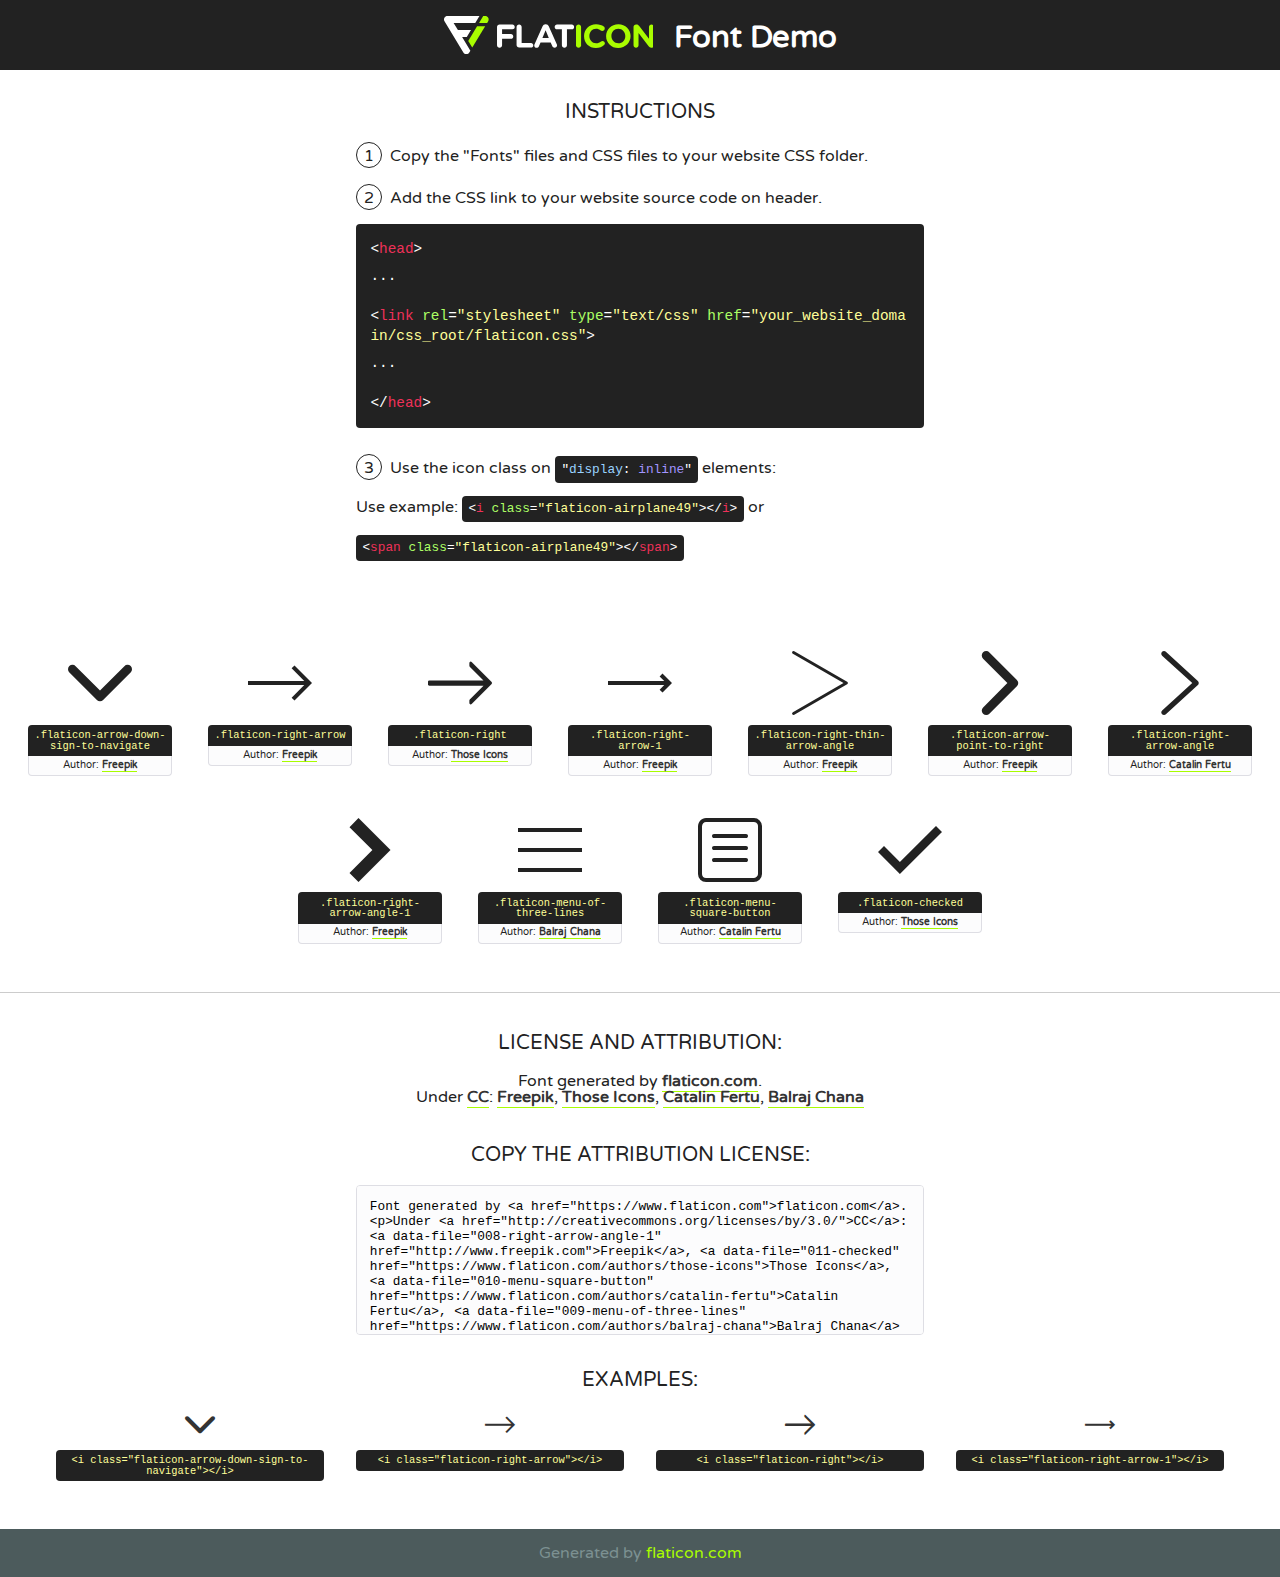
<file: fonts/icon/font/flaticon.html>
<!DOCTYPE html>
<!--
  Flaticon icon font: Flaticon
  Creation date: 15/10/2020 16:15
-->
<html>
<!DOCTYPE html>
<html>

<head>
    <title>Flaticon WebFont</title>
    <link href="http://fonts.googleapis.com/css?family=Varela+Round" rel="stylesheet" type="text/css" />
    <link rel="stylesheet" type="text/css" href="flaticon.css">
    <meta charset="UTF-8">
    <style>
    html, body, div, span, applet, object, iframe,
    h1, h2, h3, h4, h5, h6, p, blockquote, pre,
    a, abbr, acronym, address, big, cite, code,
    del, dfn, em, img, ins, kbd, q, s, samp,
    small, strike, strong, sub, sup, tt, var,
    b, u, i, center,
    dl, dt, dd, ol, ul, li,
    fieldset, form, label, legend,
    table, caption, tbody, tfoot, thead, tr, th, td,
    article, aside, canvas, details, embed, 
    figure, figcaption, footer, header, hgroup, 
    menu, nav, output, ruby, section, summary,
    time, mark, audio, video {
        margin: 0;
        padding: 0;
        border: 0;
        font-size: 100%;
        font: inherit;
        vertical-align: baseline;
    }
    /* HTML5 display-role reset for older browsers */
    article, aside, details, figcaption, figure, 
    footer, header, hgroup, menu, nav, section {
        display: block;
    }
    body {
        line-height: 1;
    }
    ol, ul {
        list-style: none;
    }
    blockquote, q {
        quotes: none;
    }
    blockquote:before, blockquote:after,
    q:before, q:after {
        content: '';
        content: none;
    }
    table {
        border-collapse: collapse;
        border-spacing: 0;
    }
    body {
        font-family: 'Varela Round', Helvetica, Arial, sans-serif;
        font-size: 16px;
        color: #222;
    }
    a {
        color: #333;
        border-bottom: 1px solid #a9fd00;
        font-weight: bold;
        text-decoration: none;
    }
    * {
        -moz-box-sizing: border-box;
        -webkit-box-sizing: border-box;
        box-sizing: border-box;
        margin: 0;
        padding: 0;
    }
    [class^="flaticon-"]:before, [class*=" flaticon-"]:before, [class^="flaticon-"]:after, [class*=" flaticon-"]:after {
        font-family: Flaticon;
        font-size: 30px;
        font-style: normal;
        margin-left: 20px;
        color: #333;
    }
    .wrapper {
        max-width: 600px;
        margin: auto;
        padding: 0 1em;
    }
    .title {
        font-size: 1.25em;
        text-align: center;
        margin-bottom: 1em;
        text-transform: uppercase;
    }
    header {
        text-align: center;
        background-color: #222;
        color: #fff;
        padding: 1em;
    }
    header .logo {
        width: 210px;
        height: 38px;
        display: inline-block;
        vertical-align: middle;
        margin-right: 1em;
        border: none;
    }
    header strong {
        font-size: 1.95em;
        font-weight: bold;
        vertical-align: middle;
        margin-top: 5px;
        display: inline-block;
    }
    .demo {
        margin: 2em auto;
        line-height: 1.25em;
    }
    .demo ul li {
        margin-bottom: 1em;
    }
    .demo ul li .num {
        color: #222;
        border-radius: 20px;
        display: inline-block;
        width: 26px;
        padding: 3px;
        height: 26px;
        text-align: center;
        margin-right: 0.5em;
        border: 1px solid #222;
    }
    .demo ul li code {
        background-color: #222;
        border-radius: 4px;
        padding: 0.25em 0.5em;
        display: inline-block;
        color: #fff;
        font-family: Consolas,Monaco,Lucida Console,Liberation Mono,DejaVu Sans Mono,Bitstream Vera Sans Mono,Courier New, monospace;
        font-weight: lighter;
        margin-top: 1em;
        font-size: 0.8em;
        word-break: break-all;
    }
    .demo ul li code.big {
        padding: 1em;
        font-size: 0.9em;
    }
    .demo ul li code .red {
        color: #EF3159;
    }
    .demo ul li code .green {
        color: #ACFF65;
    }
    .demo ul li code .yellow {
        color: #FFFF99;
    }
    .demo ul li code .blue {
        color: #99D3FF;
    }
    .demo ul li code .purple {
        color: #A295FF;
    }
    .demo ul li code .dots {
        margin-top: 0.5em;
        display: block;
    }
    #glyphs {
        border-bottom: 1px solid #ccc;
        padding: 2em 0;
        text-align: center;
    }
    .glyph {
        display: inline-block;
        width: 9em;
        margin: 1em;
        text-align: center;
        vertical-align: top;
        background: #FFF;
    }
    .glyph .glyph-icon {
        padding: 10px;
        display: block;
        font-family:"Flaticon";
        font-size: 64px;
        line-height: 1;
    }
    .glyph .glyph-icon:before {
        font-size: 64px;
        color: #222;
        margin-left: 0;
    }
    .class-name {
        font-size: 0.65em;
        background-color: #222;
        color: #fff;
        border-radius: 4px 4px 0 0;
        padding: 0.5em;
        color: #FFFF99;
        font-family: Consolas,Monaco,Lucida Console,Liberation Mono,DejaVu Sans Mono,Bitstream Vera Sans Mono,Courier New, monospace;
    }
    .author-name {
        font-size: 0.6em;
        background-color: #fcfcfd;
        border: 1px solid #DEDEE4;
        border-top: 0;
        border-radius: 0 0 4px 4px;
        padding: 0.5em;
    }
    .class-name:last-child {
        font-size: 10px;
        color:#888;
    }
    .class-name:last-child a {
        font-size: 10px;
        color:#555;
    }
    .class-name:last-child a:hover {
        color:#a9fd00;
    }
    .glyph > input {
        display: block;
        width: 100px;
        margin: 5px auto;
        text-align: center;
        font-size: 12px;
        cursor: text;
    }
    .glyph > input.icon-input {
        font-family:"Flaticon";
        font-size: 16px;
        margin-bottom: 10px;
    }
    .attribution .title {
        margin-top: 2em;
    }
    .attribution textarea {
        background-color: #fcfcfd;
        padding: 1em;
        border: none;
        box-shadow: none;
        border: 1px solid #DEDEE4;
        border-radius: 4px;
        resize: none;
        width: 100%;
        height: 150px;
        font-size: 0.8em;
        font-family: Consolas,Monaco,Lucida Console,Liberation Mono,DejaVu Sans Mono,Bitstream Vera Sans Mono,Courier New, monospace;
        -webkit-appearance: none;
    }
    .iconsuse {
        margin: 2em auto;
        text-align: center;
        max-width: 1200px;
    }
    .iconsuse:after {
        content: '';
        display: table;
        clear: both;
    }
    .iconsuse .image {
        float: left;
        width: 25%;
        padding: 0 1em;
    }
    .iconsuse .image p {
        margin-bottom: 1em;
    }
    .iconsuse .image span {
        display: block;
        font-size: 0.65em;
        background-color: #222;
        color: #fff;
        border-radius: 4px;
        padding: 0.5em;
        color: #FFFF99;
        margin-top: 1em;
        font-family: Consolas,Monaco,Lucida Console,Liberation Mono,DejaVu Sans Mono,Bitstream Vera Sans Mono,Courier New, monospace;
    }
    #footer {
        text-align: center;
        background-color: #4C5B5C;
        color: #7c9192;
        padding: 1em;
    }
    #footer a {
        border: none;
        color: #a9fd00;
        font-weight: normal;
    }
    @media (max-width: 960px) {
        .iconsuse .image {
            width: 50%;
        }
    }
    @media (max-width: 560px) {
        .iconsuse .image {
            width: 100%;
        }
    }
    </style>
</head>

<body class="characters-off">

    <header>
        <a href="https://www.flaticon.com" target="_blank" class="logo">
            <svg version="1.1" xmlns="http://www.w3.org/2000/svg" xmlns:xlink="http://www.w3.org/1999/xlink" xmlns:a="http://ns.adobe.com/AdobeSVGViewerExtensions/3.0/" viewBox="0 0 560.875 102.036" enable-background="new 0 0 560.875 102.036" xml:space="preserve">
                <defs>
                </defs>
                <g>
                    <g class="letters">
                        <path fill="#ffffff" d="M141.596,29.675c0-3.777,2.985-6.767,6.764-6.767h34.438c3.426,0,6.15,2.728,6.15,6.15
                        c0,3.43-2.724,6.149-6.15,6.149h-27.674v13.091h23.719c3.429,0,6.151,2.724,6.151,6.15c0,3.43-2.723,6.149-6.151,6.149h-23.719
                        v17.574c0,3.773-2.986,6.761-6.764,6.761c-3.779,0-6.764-2.989-6.764-6.761V29.675z"></path>
                        <path fill="#ffffff" d="M193.844,29.149c0-3.781,2.985-6.767,6.764-6.767c3.776,0,6.763,2.985,6.763,6.767v42.957h25.039
                        c3.426,0,6.149,2.726,6.149,6.153c0,3.425-2.723,6.15-6.149,6.15h-31.802c-3.779,0-6.764-2.986-6.764-6.768V29.149z"></path>
                        <path fill="#ffffff" d="M241.891,75.71l21.438-48.407c1.492-3.341,4.215-5.357,7.906-5.357h0.792
                        c3.686,0,6.323,2.017,7.815,5.357l21.439,48.407c0.436,0.967,0.701,1.845,0.701,2.723c0,3.602-2.809,6.501-6.414,6.501
                        c-3.161,0-5.269-1.845-6.499-4.655l-4.132-9.661h-27.059l-4.301,10.102c-1.144,2.631-3.426,4.214-6.237,4.214
                        c-3.517,0-6.24-2.81-6.24-6.325C241.1,77.64,241.451,76.677,241.891,75.71z M279.932,58.666l-8.521-20.297l-8.526,20.297H279.932
                        z"></path>
                        <path fill="#ffffff" d="M314.864,35.387H301.86c-3.429,0-6.239-2.813-6.239-6.238c0-3.429,2.811-6.24,6.239-6.24h39.533
                        c3.426,0,6.237,2.811,6.237,6.24c0,3.425-2.811,6.238-6.237,6.238h-13.001v42.785c0,3.773-2.99,6.761-6.764,6.761
                        c-3.779,0-6.764-2.989-6.764-6.761V35.387z"></path>
                        <path fill="#A9FD00" d="M352.615,29.149c0-3.781,2.985-6.767,6.767-6.767c3.774,0,6.761,2.985,6.761,6.767v49.024
                        c0,3.773-2.987,6.761-6.761,6.761c-3.781,0-6.767-2.989-6.767-6.761V29.149z"></path>
                        <path fill="#A9FD00" d="M374.132,53.836v-0.179c0-17.481,13.178-31.801,32.065-31.801c9.22,0,15.459,2.458,20.557,6.238
                        c1.402,1.054,2.637,2.985,2.637,5.357c0,3.692-2.985,6.59-6.681,6.59c-1.845,0-3.071-0.702-4.044-1.319
                        c-3.776-2.813-7.729-4.393-12.562-4.393c-10.364,0-17.831,8.611-17.831,19.154v0.173c0,10.542,7.291,19.329,17.831,19.329
                        c5.715,0,9.492-1.756,13.359-4.834c1.049-0.874,2.458-1.491,4.039-1.491c3.429,0,6.325,2.813,6.325,6.236
                        c0,2.106-1.056,3.78-2.282,4.834c-5.539,4.834-12.036,7.733-21.878,7.733C387.572,85.464,374.132,71.493,374.132,53.836z"></path>
                        <path fill="#A9FD00" d="M433.009,53.836v-0.179c0-17.481,13.79-31.801,32.766-31.801c18.981,0,32.592,14.143,32.592,31.628v0.173
                        c0,17.483-13.785,31.807-32.769,31.807C446.625,85.464,433.009,71.32,433.009,53.836z M484.224,53.836v-0.179
                        c0-10.539-7.725-19.326-18.626-19.326c-10.893,0-18.449,8.611-18.449,19.154v0.173c0,10.542,7.73,19.329,18.626,19.329
                        C476.676,72.986,484.224,64.378,484.224,53.836z"></path>
                        <path fill="#A9FD00" d="M506.233,29.321c0-3.774,2.99-6.763,6.767-6.763h1.401c3.252,0,5.183,1.583,7.029,3.953l26.093,34.265
                        V29.059c0-3.692,2.99-6.677,6.681-6.677c3.683,0,6.671,2.985,6.671,6.677v48.934c0,3.78-2.987,6.765-6.764,6.765h-0.436
                        c-3.257,0-5.188-1.581-7.034-3.953l-27.056-35.492v32.944c0,3.687-2.985,6.676-6.678,6.676c-3.683,0-6.673-2.989-6.673-6.676
                        V29.321z"></path>
                    </g>
                    <g class="insignia">
                        <path fill="#ffffff" d="M48.372,56.137h12.517l11.156-18.537H37.186L25.688,18.539h57.825L94.668,0H9.271
                        C5.925,0,2.842,1.801,1.198,4.716c-1.644,2.907-1.593,6.482,0.134,9.343l50.38,83.501c1.678,2.781,4.689,4.476,7.938,4.476
                        c3.246,0,6.257-1.695,7.935-4.476l2.898-4.804L48.372,56.137z"></path>
                        <g class="i">
                            <path fill="#A9FD00" d="M93.575,18.539h0.031v0.004l21.652,0.004l2.705-4.488c1.727-2.861,1.778-6.436,0.133-9.343
                            C116.454,1.801,113.371,0,110.026,0h-5.294L93.575,18.539z"></path>
                            <polygon fill="#A9FD00" points="88.291,27.356 64.725,66.486 75.519,84.404 109.942,27.356"></polygon>
                        </g>
                    </g>
                </g>
            </svg>
        </a>
        <strong>Font Demo</strong>
    </header>


    <section class="demo wrapper">

        <p class="title">Instructions</p>

        <ul>
            <li>
                <span class="num">1</span>Copy the "Fonts" files and CSS files to your website CSS folder.
            </li>
            <li>
                <span class="num">2</span>Add the CSS link to your website source code on header.
                <code class="big">
                    &lt;<span class="red">head</span>&gt;
                    <br/><span class="dots">...</span>
                    <br/>&lt;<span class="red">link</span> <span class="green">rel</span>=<span class="yellow">"stylesheet"</span> <span class="green">type</span>=<span class="yellow">"text/css"</span> <span class="green">href</span>=<span class="yellow">"your_website_domain/css_root/flaticon.css"</span>&gt;
                    <br/><span class="dots">...</span>
                    <br/>&lt;/<span class="red">head</span>&gt;
                </code>
            </li>

            <li>
                <p>
                    <span class="num">3</span>Use the icon class on <code>"<span class="blue">display</span>:<span class="purple"> inline</span>"</code> elements:
                    <br />
                    Use example: <code>&lt;<span class="red">i</span> <span class="green">class</span>=<span class="yellow">&quot;flaticon-airplane49&quot;</span>&gt;&lt;/<span class="red">i</span>&gt;</code> or <code>&lt;<span class="red">span</span> <span class="green">class</span>=<span class="yellow">&quot;flaticon-airplane49&quot;</span>&gt;&lt;/<span class="red">span</span>&gt;</code>
            </li>
        </ul>

    </section>




   <section id="glyphs">          
    
      
        <div class="glyph"><div class="glyph-icon flaticon-arrow-down-sign-to-navigate"></div>
            <div class="class-name">.flaticon-arrow-down-sign-to-navigate</div>
            <div class="author-name">Author: <a data-file="001-arrow-down-sign-to-navigate" href="http://www.freepik.com">Freepik</a> </div> 
        </div>        
        
        <div class="glyph"><div class="glyph-icon flaticon-right-arrow"></div>
            <div class="class-name">.flaticon-right-arrow</div>
            <div class="author-name">Author: <a data-file="002-right-arrow" href="http://www.freepik.com">Freepik</a> </div> 
        </div>        
        
        <div class="glyph"><div class="glyph-icon flaticon-right"></div>
            <div class="class-name">.flaticon-right</div>
            <div class="author-name">Author: <a data-file="003-right" href="https://www.flaticon.com/authors/those-icons">Those Icons</a> </div> 
        </div>        
        
        <div class="glyph"><div class="glyph-icon flaticon-right-arrow-1"></div>
            <div class="class-name">.flaticon-right-arrow-1</div>
            <div class="author-name">Author: <a data-file="004-right-arrow-1" href="http://www.freepik.com">Freepik</a> </div> 
        </div>        
        
        <div class="glyph"><div class="glyph-icon flaticon-right-thin-arrow-angle"></div>
            <div class="class-name">.flaticon-right-thin-arrow-angle</div>
            <div class="author-name">Author: <a data-file="005-right-thin-arrow-angle" href="http://www.freepik.com">Freepik</a> </div> 
        </div>        
        
        <div class="glyph"><div class="glyph-icon flaticon-arrow-point-to-right"></div>
            <div class="class-name">.flaticon-arrow-point-to-right</div>
            <div class="author-name">Author: <a data-file="006-arrow-point-to-right" href="http://www.freepik.com">Freepik</a> </div> 
        </div>        
        
        <div class="glyph"><div class="glyph-icon flaticon-right-arrow-angle"></div>
            <div class="class-name">.flaticon-right-arrow-angle</div>
            <div class="author-name">Author: <a data-file="007-right-arrow-angle" href="https://www.flaticon.com/authors/catalin-fertu">Catalin Fertu</a> </div> 
        </div>        
        
        <div class="glyph"><div class="glyph-icon flaticon-right-arrow-angle-1"></div>
            <div class="class-name">.flaticon-right-arrow-angle-1</div>
            <div class="author-name">Author: <a data-file="008-right-arrow-angle-1" href="http://www.freepik.com">Freepik</a> </div> 
        </div>        
        
        <div class="glyph"><div class="glyph-icon flaticon-menu-of-three-lines"></div>
            <div class="class-name">.flaticon-menu-of-three-lines</div>
            <div class="author-name">Author: <a data-file="009-menu-of-three-lines" href="https://www.flaticon.com/authors/balraj-chana">Balraj Chana</a> </div> 
        </div>        
        
        <div class="glyph"><div class="glyph-icon flaticon-menu-square-button"></div>
            <div class="class-name">.flaticon-menu-square-button</div>
            <div class="author-name">Author: <a data-file="010-menu-square-button" href="https://www.flaticon.com/authors/catalin-fertu">Catalin Fertu</a> </div> 
        </div>        
        
        <div class="glyph"><div class="glyph-icon flaticon-checked"></div>
            <div class="class-name">.flaticon-checked</div>
            <div class="author-name">Author: <a data-file="011-checked" href="https://www.flaticon.com/authors/those-icons">Those Icons</a> </div> 
        </div>        
        

    </section>



    <section class="attribution wrapper"   style="text-align:center;">

      <div class="title">License and attribution:</div><div class="attrDiv">Font generated by <a href="https://www.flaticon.com">flaticon.com</a>. <div><p>Under <a href="http://creativecommons.org/licenses/by/3.0/">CC</a>: <a data-file="008-right-arrow-angle-1" href="http://www.freepik.com">Freepik</a>, <a data-file="011-checked" href="https://www.flaticon.com/authors/those-icons">Those Icons</a>, <a data-file="010-menu-square-button" href="https://www.flaticon.com/authors/catalin-fertu">Catalin Fertu</a>, <a data-file="009-menu-of-three-lines" href="https://www.flaticon.com/authors/balraj-chana">Balraj Chana</a></p>  </div>
      </div>
      <div class="title">Copy the Attribution License:</div>

    <textarea onclick="this.focus();this.select();">Font generated by &lt;a href=&quot;https://www.flaticon.com&quot;&gt;flaticon.com&lt;/a&gt;. <p>Under <a href="http://creativecommons.org/licenses/by/3.0/">CC</a>: <a data-file="008-right-arrow-angle-1" href="http://www.freepik.com">Freepik</a>, <a data-file="011-checked" href="https://www.flaticon.com/authors/those-icons">Those Icons</a>, <a data-file="010-menu-square-button" href="https://www.flaticon.com/authors/catalin-fertu">Catalin Fertu</a>, <a data-file="009-menu-of-three-lines" href="https://www.flaticon.com/authors/balraj-chana">Balraj Chana</a></p>  
     </textarea>

    </section>

    <section class="iconsuse">

          <div class="title">Examples:</div>            
             
            <div class="image">
                <p>
                    <i class="glyph-icon flaticon-arrow-down-sign-to-navigate"></i> 
                    <span>&lt;i class=&quot;flaticon-arrow-down-sign-to-navigate&quot;&gt;&lt;/i&gt;</span>
                </p>
            </div>
            
            <div class="image">
                <p>
                    <i class="glyph-icon flaticon-right-arrow"></i> 
                    <span>&lt;i class=&quot;flaticon-right-arrow&quot;&gt;&lt;/i&gt;</span>
                </p>
            </div>
            
            <div class="image">
                <p>
                    <i class="glyph-icon flaticon-right"></i> 
                    <span>&lt;i class=&quot;flaticon-right&quot;&gt;&lt;/i&gt;</span>
                </p>
            </div>
            
            <div class="image">
                <p>
                    <i class="glyph-icon flaticon-right-arrow-1"></i> 
                    <span>&lt;i class=&quot;flaticon-right-arrow-1&quot;&gt;&lt;/i&gt;</span>
                </p>
            </div>
                       
        </div>
                            
    </section>

<div id="footer">
    <div>Generated by <a href="https://www.flaticon.com">flaticon.com</a>
    </div>
</div>



</body>
</html>
</file>
<file: fonts/icon/font/flaticon.css>
/*
  	Flaticon icon font: Flaticon
  	Creation date: 15/10/2020 16:15
  	*/

@font-face {
  font-family: "Flaticon";
  src: url("./Flaticon.eot");
  src: url("./Flaticon.eot?#iefix") format("embedded-opentype"),
       url("./Flaticon.woff2") format("woff2"),
       url("./Flaticon.woff") format("woff"),
       url("./Flaticon.ttf") format("truetype"),
       url("./Flaticon.svg#Flaticon") format("svg");
  font-weight: normal;
  font-style: normal;
}

@media screen and (-webkit-min-device-pixel-ratio:0) {
  @font-face {
    font-family: "Flaticon";
    src: url("./Flaticon.svg#Flaticon") format("svg");
  }
}

[class^="flaticon-"]:before, [class*=" flaticon-"]:before,
[class^="flaticon-"]:after, [class*=" flaticon-"]:after {   
  font-family: Flaticon;
        font-size: inherit;
font-style: normal;
color: inherit;
}

.flaticon-arrow-down-sign-to-navigate:before { content: "\f100"; }
.flaticon-right-arrow:before { content: "\f101"; }
.flaticon-right:before { content: "\f102"; }
.flaticon-right-arrow-1:before { content: "\f103"; }
.flaticon-right-thin-arrow-angle:before { content: "\f104"; }
.flaticon-arrow-point-to-right:before { content: "\f105"; }
.flaticon-right-arrow-angle:before { content: "\f106"; }
.flaticon-right-arrow-angle-1:before { content: "\f107"; }
.flaticon-menu-of-three-lines:before { content: "\f108"; }
.flaticon-menu-square-button:before { content: "\f109"; }
.flaticon-checked:before { content: "\f10a"; }
</file>
